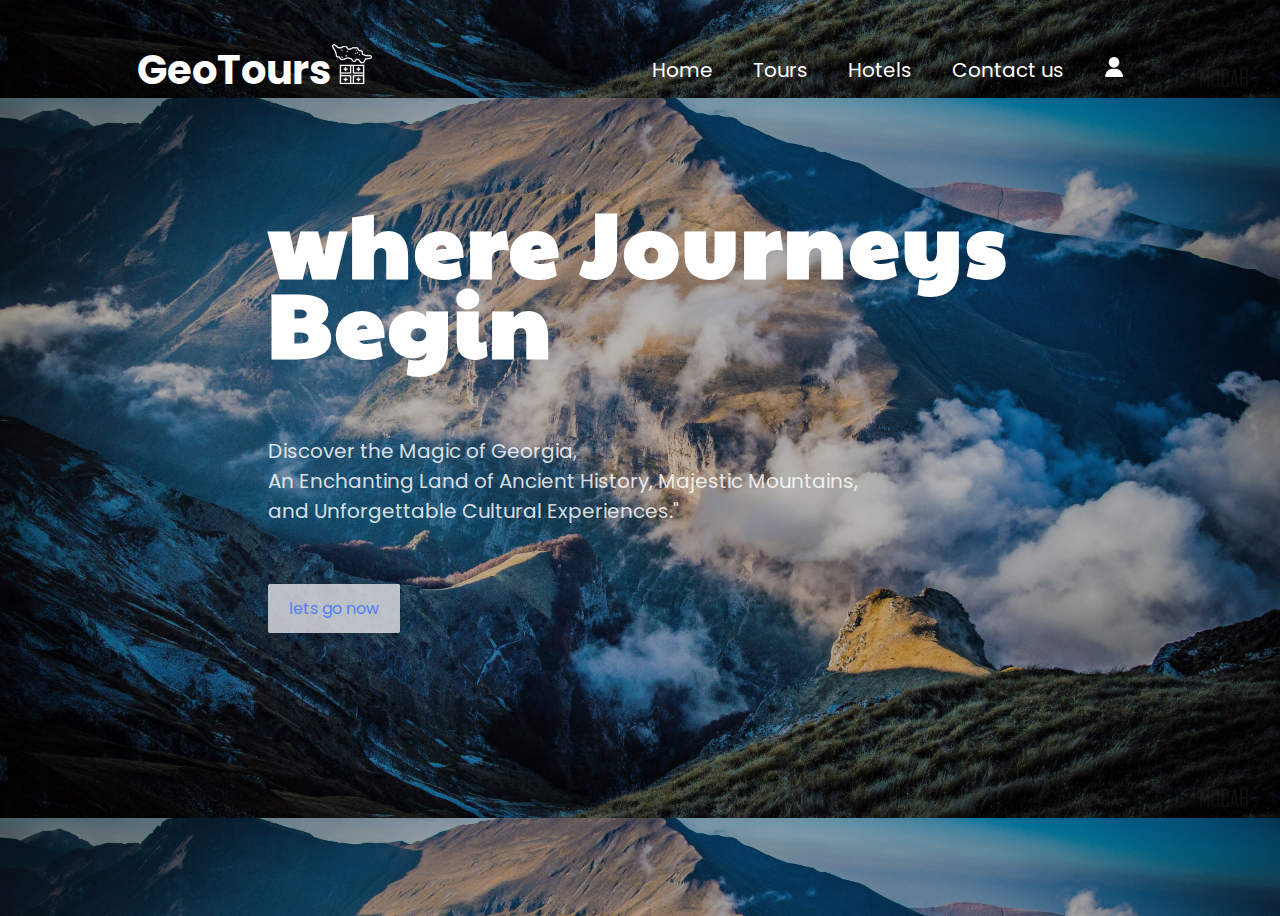
<file: index.html>
<!DOCTYPE html>
<html lang="en">
<head>
    <meta charset="UTF-8">
    <meta name="viewport" content="width=device-width, initial-scale=1.0">
    <title>GeoTours | Home</title>
    <link rel="stylesheet" href="index.css">
    <link rel="preconnect" href="https://fonts.googleapis.com">
    <link rel="preconnect" href="https://fonts.gstatic.com" crossorigin>
    <link href="https://fonts.googleapis.com/css2?family=Paytone+One&family=Poppins:wght@100;200;300;400;500;600;700;800;900&display=swap" rel="stylesheet">
    <link rel="icon" href="georgia (1).png">
</head>
<body>
    <header>
        <h1><a href="index.html">GeoTours<img src="georgia (3).png"></a></h1>

        <ul>
            <li><a href="index.html">Home</a></li>
            <li><a href="tours.html">Tours</a></li>
            <li><a href="hotels.html">Hotels</a></li>
            <li><a href="contactus.html">Contact us</a></li>
            <li title="Account"><a href="login.html" id="user"><img src="user (1).png"></a></li>
        </ul>
    </header>
    <main>
        <section>
            <h2>where Journeys<br>Begin</h2>
            <p>
                Discover the Magic of Georgia, <br> An Enchanting Land of Ancient History, Majestic Mountains,<br> and Unforgettable Cultural Experiences."
            </p>

            <br>
            <br>

            <a href="tours.html">lets go now</a>
        </section>
    </main>
</body>
</html>
</file>
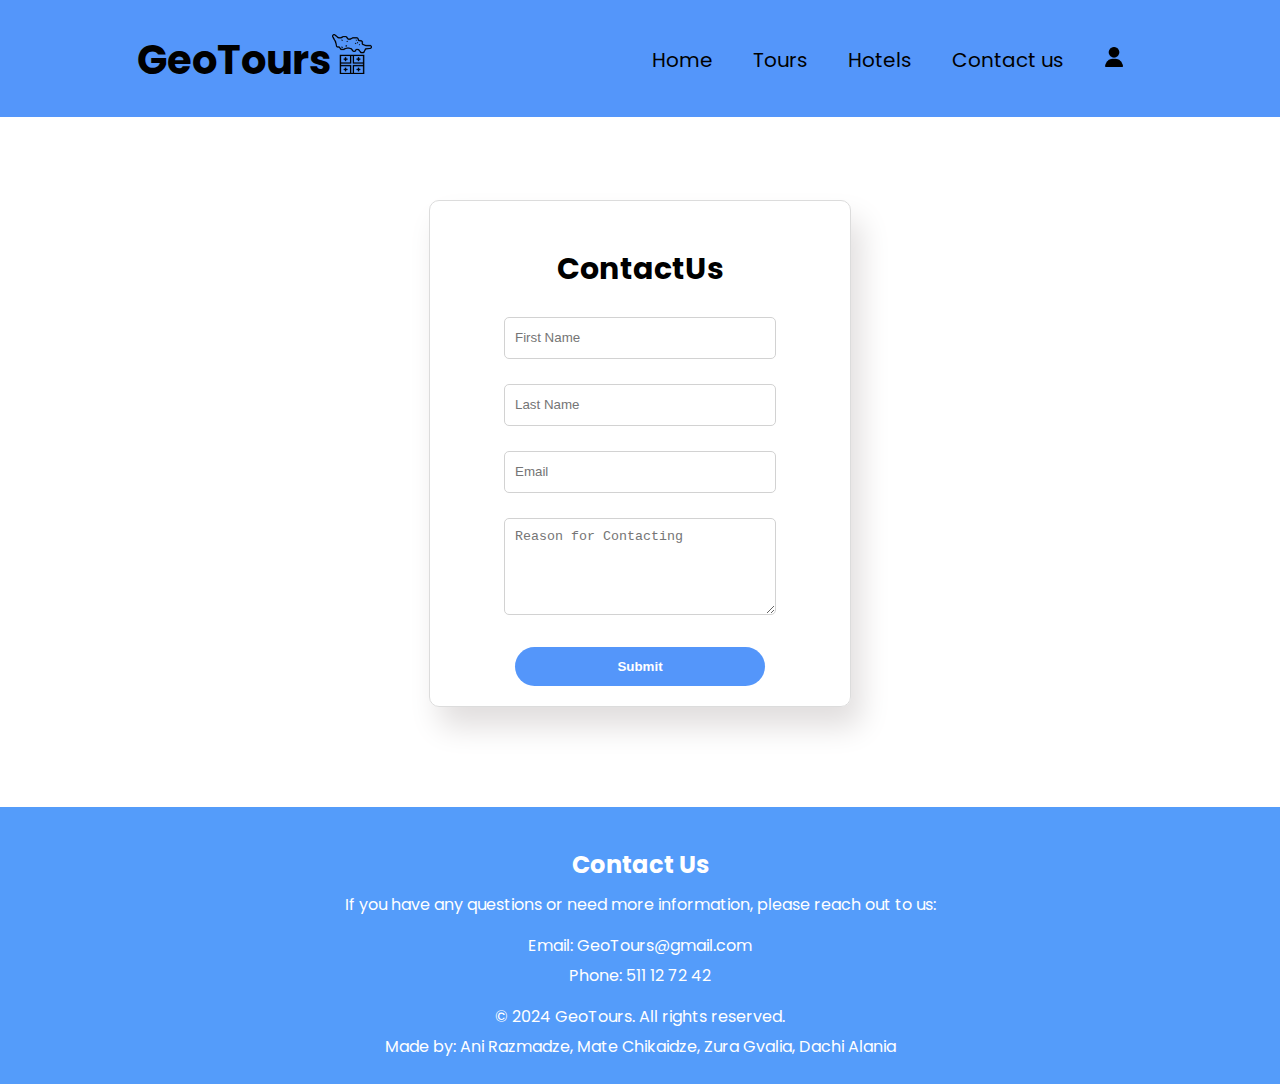
<file: contactus.html>
<!DOCTYPE html>
<html lang="en">
<head>
    <meta charset="UTF-8">
    <meta name="viewport" content="width=device-width, initial-scale=1.0">
    <title>GeoTours | ContactUs</title>
    <link rel="icon" href="georgia (1).png">
    <link rel="stylesheet" href="contactus.css">
    <link rel="preconnect" href="https://fonts.googleapis.com">
    <link rel="preconnect" href="https://fonts.gstatic.com" crossorigin>
    <link href="https://fonts.googleapis.com/css2?family=Paytone+One&family=Poppins:wght@100;200;300;400;500;600;700;800;900&display=swap" rel="stylesheet">
    <link rel="icon" href="georgia (1).png">
</head>
<body>
    <header id="header1">
        <h1><a href="index.html">GeoTours<img src="georgia (2).png"></a></h1>
        <ul>
            <li><a href="index.html">Home</a></li>
            <li><a href="tours.html">Tours</a></li>
            <li><a href="hotels.html">Hotels</a></li>
            <li><a href="contactus.html">Contact us</a></li>
            <li title="Account"><a href="login.html" id="user"><img src="user (2).png"></a></li>
        </ul>
    </header>
    <main>
        <section>
            <header><h2>ContactUs</h2>
            </header>
            <form>
    
                <input type="text" placeholder="First Name" required><br><br>
                
             
                <input type="text" placeholder="Last Name" required><br><br>
  
                <input type="email" placeholder="Email" required><br><br>
               
                
                <textarea name="reason" rows="5" placeholder="Reason for Contacting" required></textarea><br><br>
                
                <button type="submit">Submit</button>

            </form>
        </section>
    </main>

    <footer>

        <h2>Contact Us</h2>
        <p>If you have any questions or need more information, please reach out to us:</p>
        <ul>
            <li>Email: <a href="GeoTours@gmail.com">GeoTours@gmail.com</a></li>
            <li>Phone: 511 12 72 42</li>
        </ul>
        <p>&copy; 2024 GeoTours. All rights reserved.</p>
        <p>Made by: Ani Razmadze, Mate Chikaidze, Zura Gvalia, Dachi Alania</p>
    </footer>
</body>
</html>
</file>
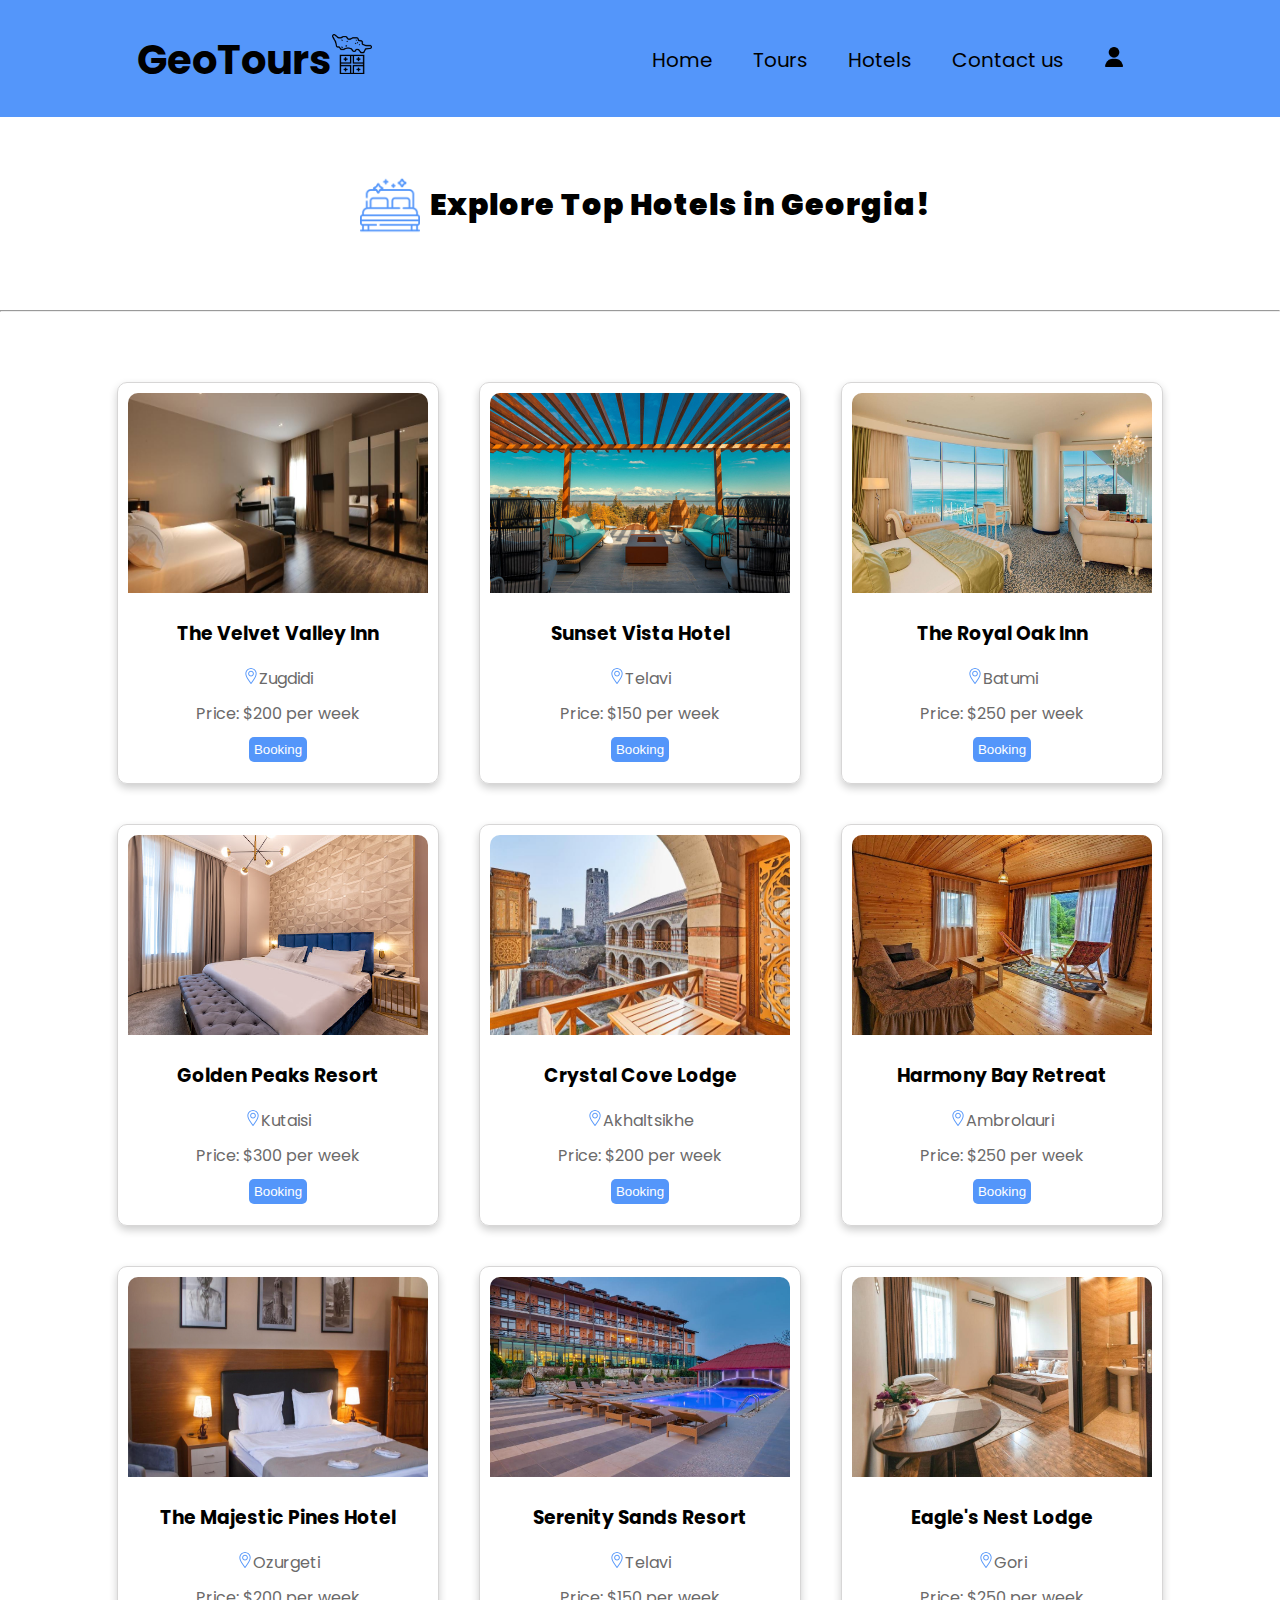
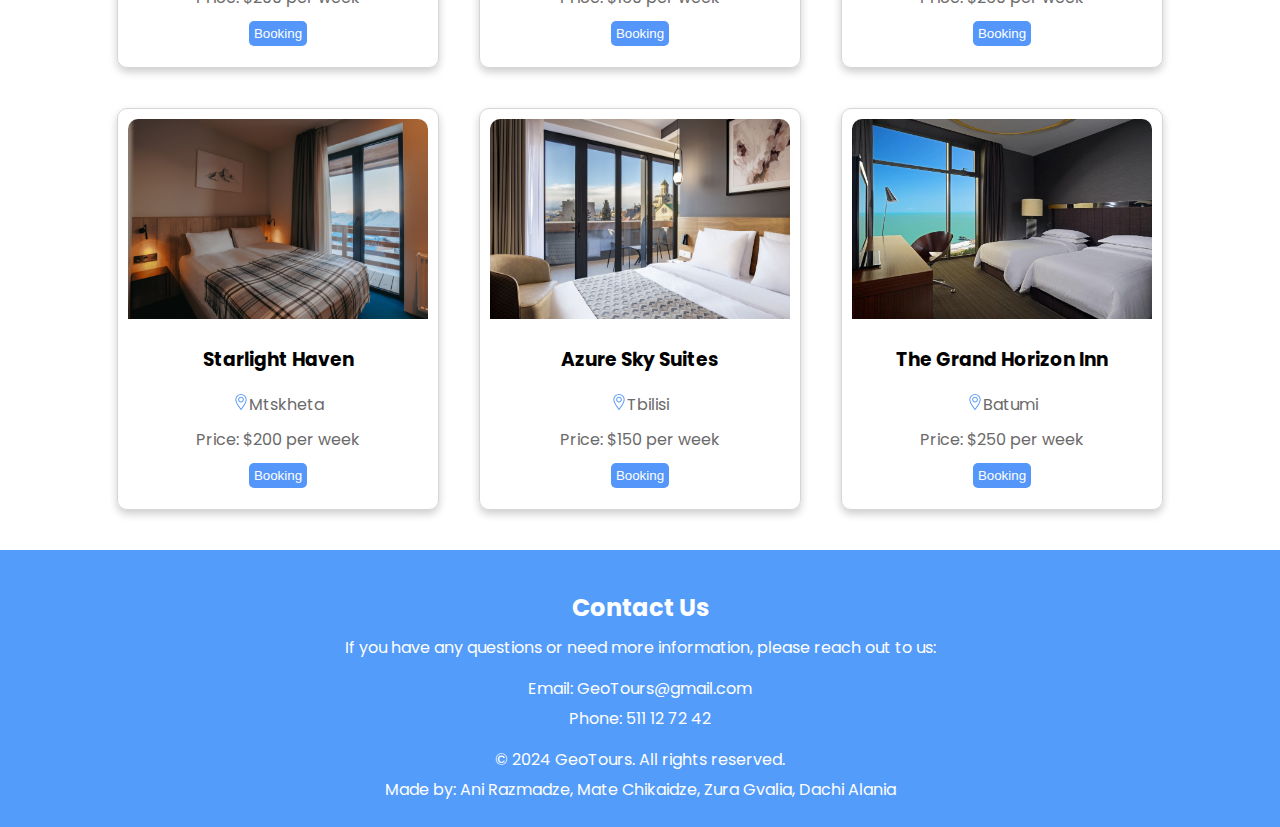
<file: hotels.html>
<!DOCTYPE html>
<html lang="en">
<head>
    <meta charset="UTF-8">
    <meta name="viewport" content="width=device-width, initial-scale=1.0">
    <title>GeoTours | Hotels</title>
    <link rel="stylesheet" href="hotels.css">
    <link rel="icon" href="georgia (1).png">
    <link rel="preconnect" href="https://fonts.googleapis.com"> <!--rel="preconnect" ეუბნება კომპიუტერს რომ დაამყაროს წინასწარი კავშირი სერვერთან - fonts.googleapis.com. ეს კეთდება იმისთვის რომ შემცირდეს შეფერხებები საიტის ატვირთვისას-->
    <link rel="preconnect" href="https://fonts.gstatic.com" crossorigin><!--crossorigin აკონკრეტებს რომ მოცემულ სერვერთან გაგზავნილი მოთხოვნები უნდა შესრულდეს CORS(Cross-Origin Resource Sharing) მექანიზმით. მოცემული მექანიზმი უზრუნელყოფს უსაფრთხოებას, როდესაც ჩვენ ვიღებთ ინფორმაციას სხვა სერვერისგან-->
    <link href="https://fonts.googleapis.com/css2?family=Paytone+One&family=Poppins:wght@100;200;300;400;500;600;700;800;900&display=swap" rel="stylesheet"><!--მოცემული ელემენტით ვტვირთავთ ტექსტის სტილის ფაილებს-->
</head>
<body>
    <!-- header -->
    <header id="header1">
        <h1><a href="index.html">GeoTours<img src="georgia (2).png"></a></h1>
        <ul>
            <li><a href="index.html">Home</a></li>
            <li><a href="tours.html">Tours</a></li>
            <li><a href="hotels.html">Hotels</a></li>
            <li><a href="contactus.html">Contact us</a></li>
            <li title="Account" ><a href="login.html" id="user"><img src="user (2).png"></a></li>
        </ul>
    </header>
    
    <main>
        <header>
            <h2><img src="hotel-bed.png"> Explore Top Hotels in Georgia! </h2>
            <hr>
        </header>
        <section id="hotels">
            <div class="hotel">
                <img src="zugdidi hotel.jpg" alt="hotel in zugdidi" class="hotel-img">
                <h3>The Velvet Valley Inn</h3>
                <p><img src="location.png">Zugdidi</p>
                <p>Price: $200 per week</p>
                <a href="login.html"><button>Booking</button></a>
            </div>

            <div class="hotel">
                <img src="spa.jpg" alt="Hotel in Telavi" class="hotel-img">
                <h3>Sunset Vista Hotel</h3>
                <p><img src="location.png">Telavi</p>
                <p>Price: $150 per week</p>
                <a href="login.html"><button>Booking</button></a>
            </div>

            <div class="hotel">
                <img src="batumi h.jpg" alt="Hotel in Batumi" class="hotel-img">
                <h3>The Royal Oak Inn</h3>
                <p><img src="location.png">Batumi</p>
                <p>Price: $250 per week</p>
                <a href="login.html"><button>Booking</button></a>
            </div>

            <div class="hotel">
                <img src="kutaisi hotel.jpg" alt="Hotel in kutaisi" class="hotel-img">
                <h3>Golden Peaks Resort</h3>
                <p><img src="location.png">Kutaisi</p>
                <p>Price: $300 per week</p>
                <a href="login.html"><button>Booking</button></a>
            </div>

            <div class="hotel">
                <img src="axalcixe.jpg" alt="Hotel in Zugdidi" class="hotel-img">
                <h3>Crystal Cove Lodge</h3>
                <p><img src="location.png">Akhaltsikhe</p>
                <p>Price: $200 per week</p>
                <a href="login.html"><button>Booking</button></a>
            </div>

            <div class="hotel">
                <img src="ambrolauri h.jpg" alt="Hotel in amblorauli" class="hotel-img">
                <h3>Harmony Bay Retreat</h3>
                <p><img src="location.png">Ambrolauri</p>
                <p>Price: $250 per week</p>
                <a href="login.html"><button>Booking</button></a>
            </div>

            <div class="hotel">
                <img src="ozurgeti h.jpg" alt="Hotel in ozurgeti" class="hotel-img">
                <h3>The Majestic Pines Hotel</h3>
                <p><img src="location.png">Ozurgeti</p>
                <p>Price: $200 per week</p>
                <a href="login.html"><button>Booking</button></a>
            </div>

            <div class="hotel">
                <img src="telavi.jpg" alt="Hotel in Kakheti" class="hotel-img">
                <h3>Serenity Sands Resort</h3>
                <p><img src="location.png">Telavi</p>
                <p>Price: $150 per week</p>
                <a href="login.html"><button>Booking</button></a>
            </div>

            <div class="hotel">
                <img src="gori.jpg" alt="Hotel in =gori" class="hotel-img">
                <h3>Eagle's Nest Lodge</h3>
                <p><img src="location.png">Gori</p>
                <p>Price: $250 per week</p>
                <a href="login.html"><button>Booking</button></a>
            </div>

            <div class="hotel">
                <img src="mtskheta.jpg" alt="Hotel in Mtskheta" class="hotel-img">
                <h3>Starlight Haven</h3>
                <p><img src="location.png">Mtskheta</p>
                <p>Price: $200 per week</p>
                <a href="login.html"><button>Booking</button></a>
            </div>

            <div class="hotel">
                <img src="Tbilisi.jpeg" alt="Hotel in tbilisi" class="hotel-img">
                <h3>Azure Sky Suites</h3>
                <p><img src="location.png">Tbilisi</p>
                <p>Price: $150 per week</p>
                <a href="login.html"><button>Booking</button></a>
            </div>

            <div class="hotel">
                <img src="batumi.jpg" alt="Hotel in Batumi" class="hotel-img">
                <h3>The Grand Horizon Inn</h3>
                <p><img src="location.png">Batumi</p>
                <p>Price: $250 per week</p>
                <a href="login.html"><button>Booking</button></a>
            </div>
        </section>
    </main>  
 <footer>
            <h2>Contact Us</h2>
            <p>If you have any questions or need more information, please reach out to us:</p>
            <ul>
                <li>Email: <a href="GeoTours@gmail.com">GeoTours@gmail.com</a></li>
                <li>Phone: 511 12 72 42</li>
            </ul>
            <p>&copy; 2024 GeoTours. All rights reserved.</p>
            <p>Made by: Ani Razmadze, Mate Chikaidze, Zura Gvalia, Dachi Alania</p>
    </footer>
</body> 
</html>
</file>
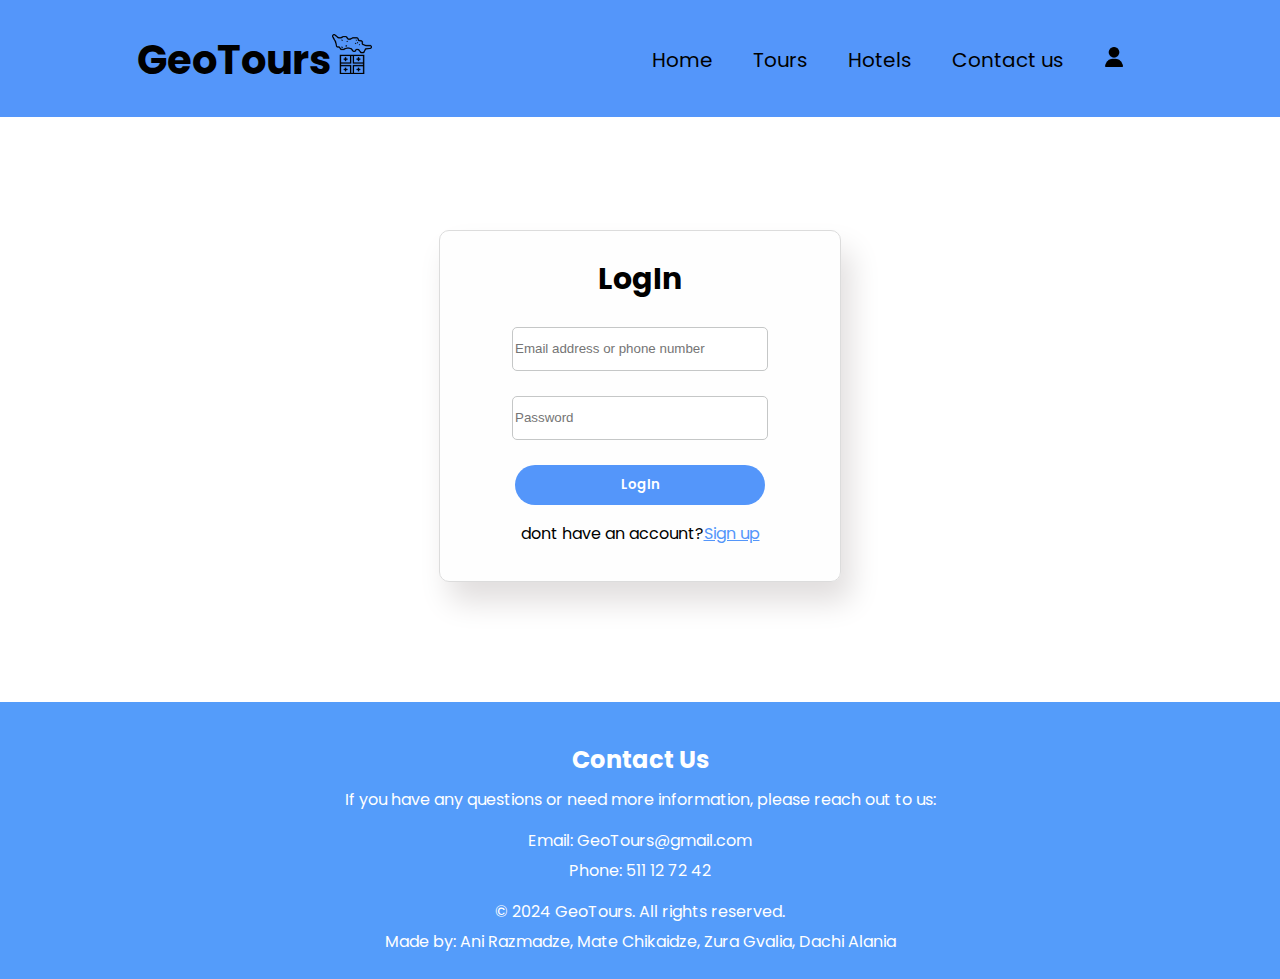
<file: login.html>
<!DOCTYPE html>
<html lang="en">
<head>
    <meta charset="UTF-8">
    <meta name="viewport" content="width=device-width, initial-scale=1.0">
    <title>GeoTours | LogIn</title>
    <link rel="icon" href="georgia (1).png">
    <link rel="stylesheet" href="login.css">
    <link rel="preconnect" href="https://fonts.googleapis.com">
    <link rel="preconnect" href="https://fonts.gstatic.com" crossorigin>
    <link href="https://fonts.googleapis.com/css2?family=Paytone+One&family=Poppins:wght@100;200;300;400;500;600;700;800;900&display=swap" rel="stylesheet">
</head>
<body>
    <header>
        <h1><a href="index.html">GeoTours<img src="georgia (2).png"></a></h1>

        <ul>
            <li><a href="index.html">Home</a></li>
            <li><a href="tours.html">Tours</a></li>
            <li><a href="hotels.html">Hotels</a></li>
            <li><a href="contactus.html">Contact us</a></li>
            <li title="Account"><a href="login.html" id="user"><img src="user (2).png"></a></li>
        </ul>   
    </header>
    <main>
        <section>
            <div class="container">
            <h2>LogIn</h2>
                <form>
                    <input type="email" placeholder="Email address or phone number" required name="email" maxlength="320"><br><br>
                    <input type="password" placeholder="Password" name="password" maxlength="20" required><br><br>
                    <input type="submit" id="submit" value="LogIn">
                </form>
                <p>dont have an account?<a href="registration.html">Sign up</a></p>
            </div>
        </section>
    </main>
    <footer>
            <h2>Contact Us</h2>
            <p>If you have any questions or need more information, please reach out to us:</p>
            <ul>
                <li>Email: <a href="GeoTours@gmail.com">GeoTours@gmail.com</a></li>
                <li>Phone: 511 12 72 42</li>
            </ul>
            <p>&copy; 2024 GeoTours. All rights reserved.</p>
            <p>Made by: Ani Razmadze, Mate Chikaidze, Zura Gvalia, Dachi Alania</p>
    </footer>
</body>
</html>
</file>
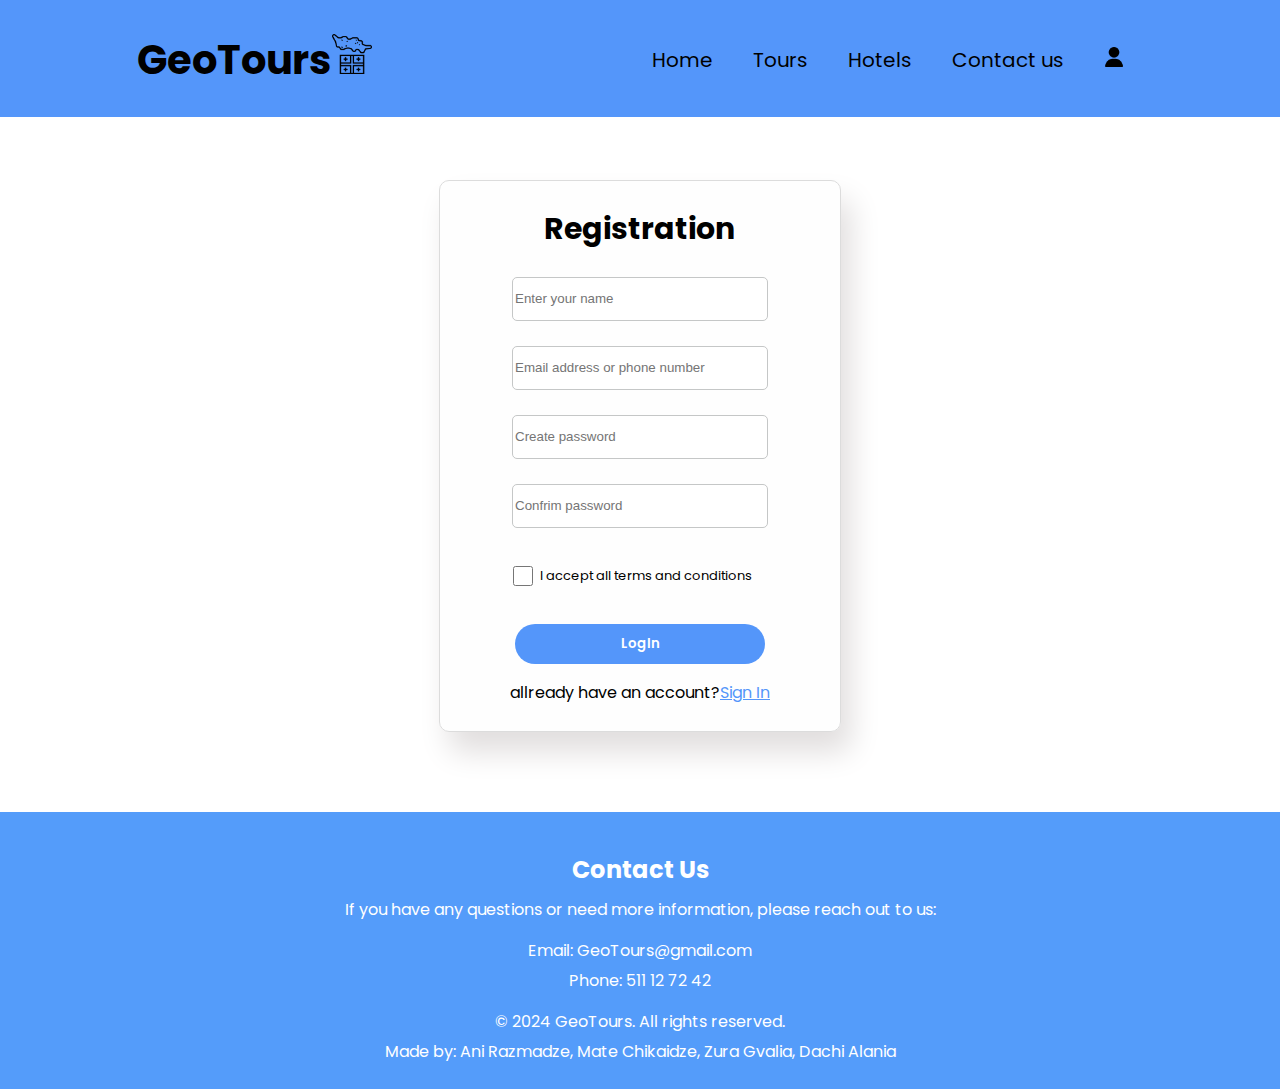
<file: registration.html>
<!DOCTYPE html>
<html lang="en">
<head>
    <meta charset="UTF-8">
    <meta name="viewport" content="width=device-width, initial-scale=1.0">
    <title>GeoTours | Registration</title>
    <link rel="icon" href="georgia (1).png">
    <link rel="stylesheet" href="registration.css">
    <link rel="preconnect" href="https://fonts.googleapis.com">
    <link rel="preconnect" href="https://fonts.gstatic.com" crossorigin>
    <link href="https://fonts.googleapis.com/css2?family=Paytone+One&family=Poppins:wght@100;200;300;400;500;600;700;800;900&display=swap" rel="stylesheet">
</head>
<body>
    <header>
        <h1><a href="index.html">GeoTours<img src="georgia (2).png"></a></h1>

        <ul>
            <li><a href="index.html">Home</a></li>
            <li><a href="tours.html">Tours</a></li>
            <li><a href="hotels.html">Hotels</a></li>
            <li><a href="contactus.html">Contact us</a></li>
            <li title="Account"><a href="login.html" id="user"><img src="user (2).png"></a></li>
        </ul>   
    </header>
    <main>
        <section>
            <div class="container">
                <h2>Registration</h2>
                <form>
                    <input type="text" placeholder="Enter your name" required name="name"><br><br>

                    <input type="email" placeholder="Email address or phone number" required name="email"><br><br>

                    <input type="password" placeholder="Create password" name="password"  required><br><br>

                    <input type="password" placeholder="Confrim password" name="password"  required><br><br>
                        
                    <input type="checkbox" id="check" name="conditions" value="accepted" required>
                    <label for="check">I accept all terms and conditions</label><br><br>

                    <input type="submit" id="submit" value="LogIn">
                    </form>
                    <p>allready have an account?<a href="login.html">Sign In</a></p>
            </div>
        </section>
    </main>
    <footer>
        <h2>Contact Us</h2>
        <p>If you have any questions or need more information, please reach out to us:</p>
        <ul>
            <li>Email: <a href="GeoTours@gmail.com">GeoTours@gmail.com</a></li>
            <li>Phone: 511 12 72 42</li>
        </ul>
        <p>&copy; 2024 GeoTours. All rights reserved.</p>
        <p>Made by: Ani Razmadze, Mate Chikaidze, Zura Gvalia, Dachi Alania</p>
    </footer>
</body>
</html>
</file>
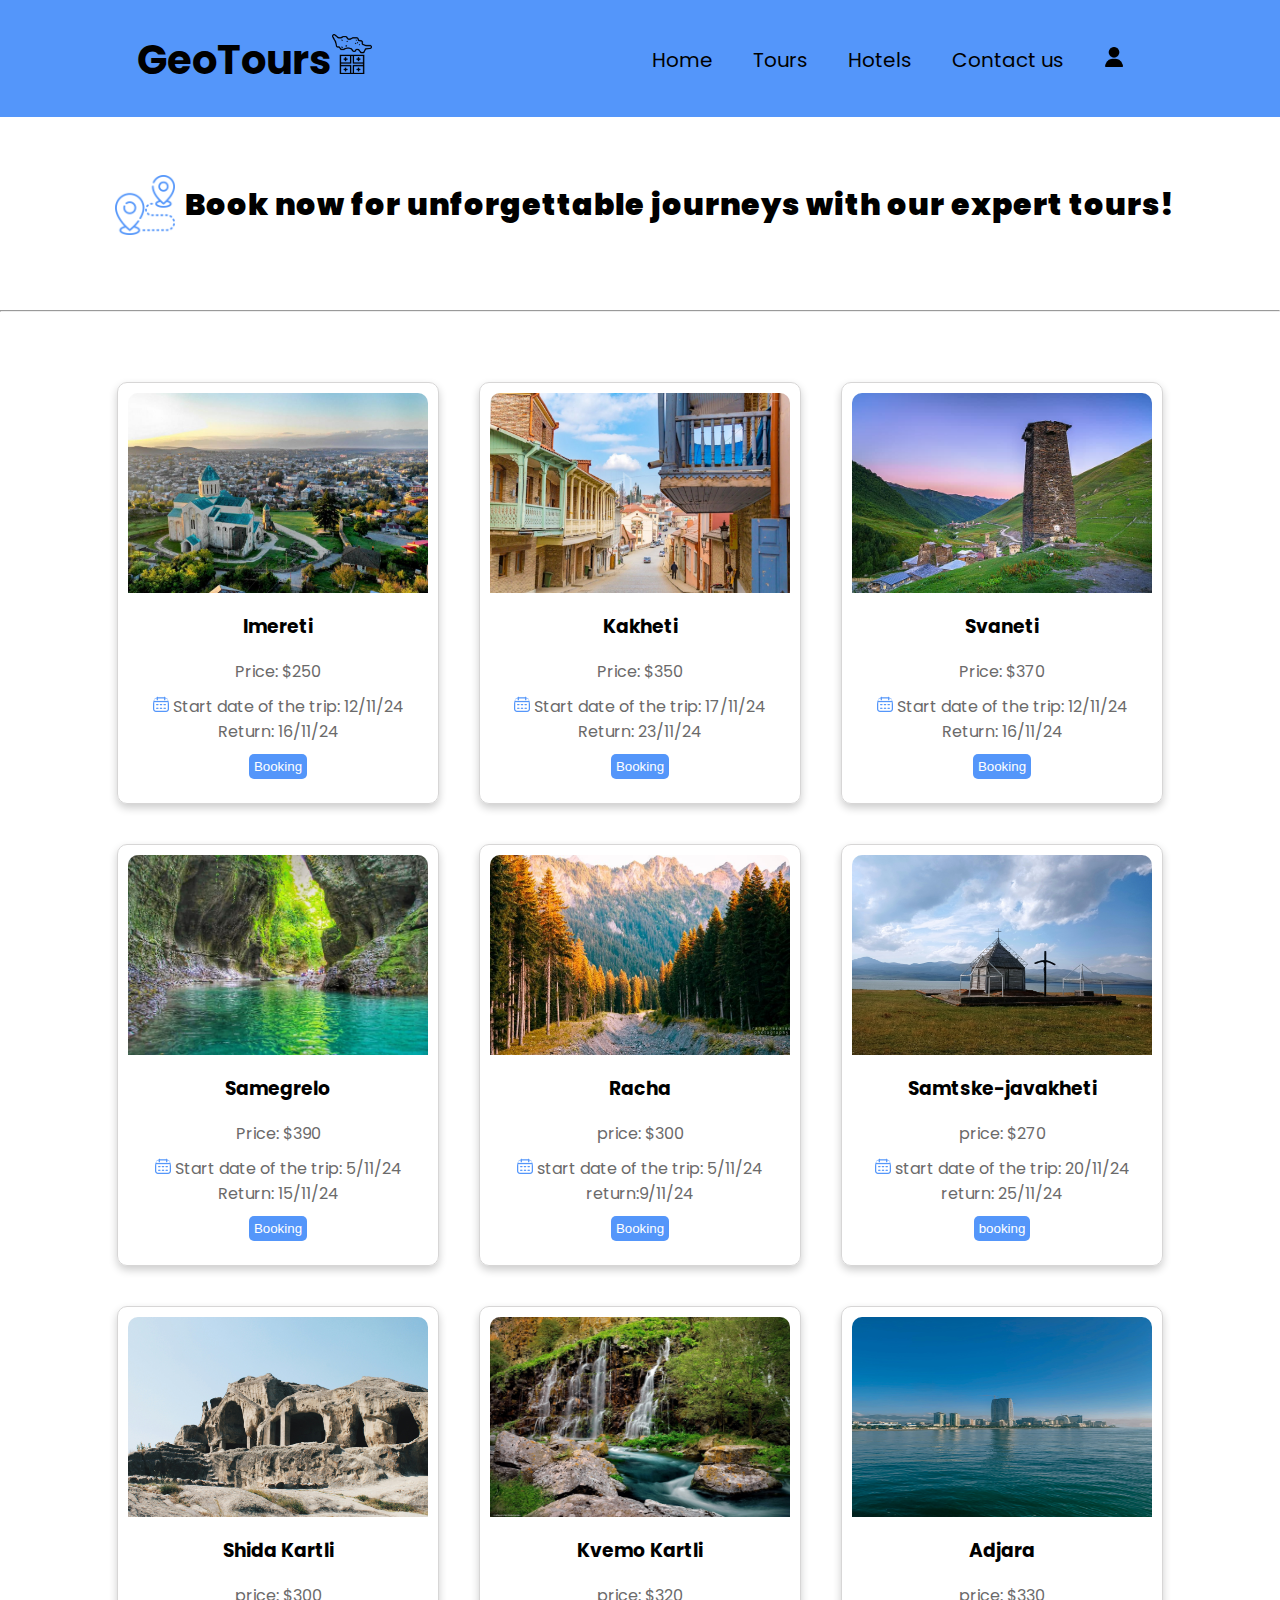
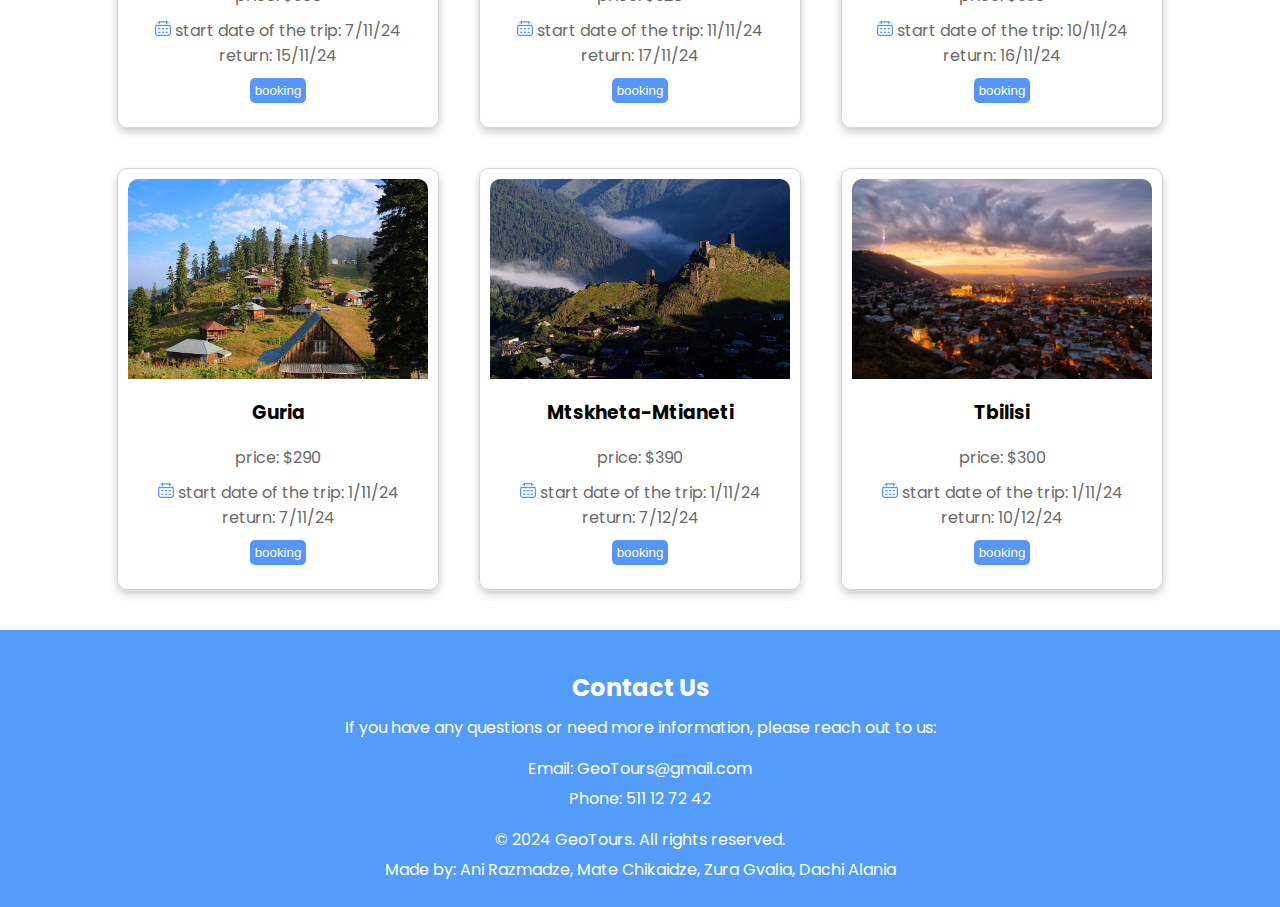
<file: tours.html>
<html lang="en">
<head>
    <meta charset="UTF-8">
    <meta name="viewport" content="width=device-width, initial-scale=1.0">
    <title>GeoTours | Tours</title>
    <link rel="stylesheet" href="tours.css">
    <link rel="icon" href="georgia (1).png">
    <link rel="preconnect" href="https://fonts.googleapis.com"> <!--rel="preconnect" ეუბნება კომპიუტერს რომ დაამყაროს წინასწარი კავშირი სერვერთან - fonts.googleapis.com. ეს კეთდება იმისთვის რომ შემცირდეს შეფერხებები საიტის ატვირთვისას-->
    <link rel="preconnect" href="https://fonts.gstatic.com" crossorigin><!--crossorigin აკონკრეტებს რომ მოცემულ სერვერთან გაგზავნილი მოთხოვნები უნდა შესრულდეს CORS(Cross-Origin Resource Sharing) მექანიზმით. მოცემული მექანიზმი უზრუნელყოფს უსაფრთხოებას, როდესაც ჩვენ ვიღებთ ინფორმაციას სხვა სერვერისგან-->
    <link href="https://fonts.googleapis.com/css2?family=Paytone+One&family=Poppins:wght@100;200;300;400;500;600;700;800;900&display=swap" rel="stylesheet"><!--მოცემული ელემენტით ვტვირთავთ ტექსტის სტილის ფაილებს-->
</head>
<body>
    <header id="header1">
        <h1><a href="index.html">GeoTours<img src="georgia (2).png"></a></h1>
        <ul>
            <li><a href="index.html">Home</a></li>
            <li><a href="tours.html">Tours</a></li>
            <li><a href="hotels.html">Hotels</a></li>
            <li><a href="contactus.html">Contact us</a></li>
            <li title="Account" ><a href="login.html" id="user"><img src="user (2).png"></a></li>
        </ul>
    </header>
    
    <main>
        <header>
            <h2><img src="destination.png"> Book now for unforgettable journeys with our expert tours!</h2>
            <hr>
        </header>
        <section id="hotels">
            <div class="hotel">
                <img src="imereti-bagratis-tadzari-2.jpg" class="hotel-img">
                <h3>Imereti</h3>
                <p>Price: $250 </p>
                <p>
                    <img src="calendar.png"> Start date of the trip: 12/11/24 <br> Return: 16/11/24
                </p>
                <a href="login.html"><button>Booking</button></a>
            </div>

            <div class="hotel">
                <img src="kaxeti.jpg" class="hotel-img">
                <h3>Kakheti</h3>
                <p>Price: $350 </p>
                <p>
                    <img src="calendar.png"> Start date of the trip: 17/11/24 <br> Return: 23/11/24
                </p>
                <a href="login.html"><button>Booking</button></a>
            </div>

            <div class="hotel">
                <img src="svaneti.jpg" class="hotel-img">
                <h3>Svaneti</h3>
                <p>Price: $370 </p>
                <p>
                    <img src="calendar.png"> Start date of the trip: 12/11/24
                    <br> Return: 16/11/24
                </p>
                <a href="login.html"><button>Booking</button></a>
            </div>

            <div class="hotel">
                <img src="samegrelo t.jpg" class="hotel-img">
                <h3>Samegrelo</h3>
                <p>Price: $390 </p>
                <p><img src="calendar.png"> Start date of the trip: 5/11/24 <br> Return: 15/11/24
                </p>
                <a href="login.html"><button>Booking</button></a>
            </div>

            <div class="hotel">
                <img src="racha.jpg" class="hotel-img">
                <h3>Racha</h3>
                <p>price: $300</p>
                <p>
                    <img src="calendar.png"> start date of the trip: 5/11/24 <br>return:9/11/24
                </p>
                <a href="login.html"><button>Booking</button></a>
            </div>  
            
            <div class="hotel">
                <img src="samtskhe javakheti.jpg" class="hotel-img">
                <h3>Samtske-javakheti</h3>
                <p>price: $270</p>
                <p>
                    <img src="calendar.png"> start date of the trip: 20/11/24 <br> return: 25/11/24
                </p>
                <a href="login.html"><button>booking</button></a>
            </div>

            <div class="hotel">
                <img src="shidakartli.jpg" class="hotel-img">
                <h3>Shida Kartli</h3>
                <p>price: $300</p>
                <p>
                    <img src="calendar.png"> start date of the trip: 7/11/24 <br> return: 15/11/24
                </p>
                <a href="login.html"><button>booking</button></a>
            </div>

            
            <div class="hotel">
                <img src="kvemoqartli.jpg" class="hotel-img">
                <h3>Kvemo Kartli</h3>
                <p>price: $320</p>
                <p>
                    <img src="calendar.png"> start date of the trip: 11/11/24 <br> return: 17/11/24
                    </p>
                <a href="login.html"><button>booking</button></a>
            </div>

            <div class="hotel">
                <img src="adjara.jpg" class="hotel-img">
                <h3>Adjara</h3>
                <p>price: $330</p>
                <p>
                    <img src="calendar.png"> start date of the trip: 10/11/24 <br> return: 16/11/24
                </p>
                <a href="login.html"><button>booking</button></a>
            </div>

            <div class="hotel">
                <img src="guria.jpg" class="hotel-img">
                <h3>Guria</h3>
                <p>price: $290</p>
                <p>
                <img src="calendar.png"> start date of the trip: 1/11/24 <br> return: 7/11/24
                </p>
                <a href="login.html"><button>booking</button></a>
            </div>

            <div class="hotel">
                <img src="tusheti.jpg" class="hotel-img">
                <h3>Mtskheta-Mtianeti</h3>
                <p>price: $390</p>
                <p>
                <img src="calendar.png"> start date of the trip: 1/11/24 <br> return: 7/12/24
                </p>
                <a href="login.html"><button>booking</button></a>
            </div>

            <div class="hotel">
                <img src="tbilisi.jpg" class="hotel-img">
                <h3>Tbilisi</h3>
                <p>price: $300</p>
                <p>
                <img src="calendar.png"> start date of the trip: 1/11/24 <br> return: 10/12/24
                </p>
                <a href="login.html"><button>booking</button></a>
            </div>

        </section>
    </main>  
    <footer>
            <h2>Contact Us</h2>
            <p>If you have any questions or need more information, please reach out to us:</p>
            <ul>
                <li>Email: <a href="GeoTours@gmail.com">GeoTours@gmail.com</a></li>
                <li>Phone: 511 12 72 42</li>
            </ul>
            <p>&copy; 2024 GeoTours. All rights reserved.</p>
            <p>Made by: Ani Razmadze, Mate Chikaidze, Zura Gvalia, Dachi Alania</p>
    </footer>
</body> 
</html>
</file>
<file: index.css>
/* * სელექტორის საშუალებით, ინიშნება ყველა ელემენტი დოკუმეტში */
*{
    font-family: 'Poppins', sans-serif;
    color: #fff;
}

/* უკანა ფონის სურათი */

body {
    height: 100vh; /*ელემენტის სიმაღლე დაყენებულია ბრაუზერის ფანჯრის ხილული ნაწილის სიმაღლის 100%-ზე.*/
    background-image: url("mountains.jpg");
    background-size: 100%; /*ვაყენებთ ფონის ზომას, მშობელი ელემენტის ზომის 100%ზე*/
    background-position: center; /*ვაყენებთ ფონს ელემენტის ცენტრში*/ 
    animation: shrink 5s; /*ვიყენებთ მოცემულ ელემენტზე shrink ანიმაციას რომელიც გრძელდება 5 წამი*/
  }

@keyframes shrink { /*@keyframes არის საკვანძო სიტყვა რომლითაც ჩვენ ვქმნით ანიმაციას, shrink კი არის ანიმაციის სახელი*/
    0% {
      background-size: 120%; /*ანიმაციის დასაწყისში ფონის ზომა არის მშობელი ელემენტის ზომის 120%-ზე*/
    }
    100% {
      background-size: 100%;/*ანიმაციის დასასრულში ფონის ზომა ხდება მშობელი ელემენტის ზომის 100%*/
    }
}

/* ნავიგაციის მენიუ */

header {
    display: flex;
    flex-wrap: wrap;
    padding-top: 5px;
    justify-content: center;
    text-align: center;
} 

header ul {
    align-items: center;
    padding-left: 260px;
    list-style: none;
    display: flex;
    flex-wrap: wrap;
}

a{
    text-decoration: none;
}

ul li a{
    padding: 10px 20px;
    font-size: 20px;
    transition: ease .40s;
    text-decoration: none;
}

ul li a:hover{
    background-color: #fff;
    color: black;
    border-radius: 5px;
}

#user:hover{
    background-color: transparent;
}

ul img{
    width: 20px;
}

/* ლოგო */
h1 {
    font-size: 40px;
    font-family: 'Poppins', sans-serif;
}


h1 img{
    width: 40px;
}

/* გვერდის მთავარი ნაწილი */
main{
    padding-left: 260px;

}

h2 {
    line-height: 80px;
    font-size: 90px;
    font-family: 'Paytone One', sans-serif;
    letter-spacing: 3px;
}

p {
   line-height: 30px;
   font-size: 20px;
   color: rgba(255, 255, 255, 0.836);
}

section a {
    color: rgb(82, 126, 246);
    background-color: rgba(229, 229, 232, 0.797);
    border: 1px solid transparent;
    padding: 12px 20px;
    border-radius: 2px;
    transition: ease .40s;
}

section a:hover {
    background-color: #fff;
}
</file>
<file: contactus.css>
body {
    font-family: "Poppins", sans-serif;
    text-align: center;
    padding: 0;
    margin: 0;
}

/* ნავიგაციის მენიუ */
#header1 {
    z-index: 3;
    position: fixed; /*აფიქსირებს ელემენტს ერთ კონკრეტულ ადგილას, რაც იმას ნიშნავს რომ დასქროლვისას ელემენტი არ შეიცვლის მდგომარეობას*/
    top: 0; /*ვაკონკრეტებთ რომ ელემენტი უნდა იყოს დაფიქსირებული გვერდის თავში*/
    padding-top: 15px;
    display: flex; /*ვანიჭებთ #header1 კონტეინერ ელემენტის შვილებს მოქნილობას, რაც ნიშნავს იმას რომ მოცემულ ელემენტებზე შეგვეძლება გამოვიყენოთ სხვადასხვა განლაგების კუთვნილებები, როგორიცაა: align-items, justify-content, flex-direction ... თუ display: flex;-ის შემდეგ განლაგების დეკლარაცია არ გვაქ გამოყენებული, მაშინ ბრაუზერის მიერ default დეკლარაციად გამოიყენება flex-direction:"row", ანუ ელემენტები დაეწყობიან ერთ მწკრივში*/
    text-align: center;
    flex-wrap: wrap;
    justify-content: center;
    background-color: #5496fa;
    width: 100%;
}

#header1 h1 {
    margin-top: 15px;
    font-size: 40px;
}

#header1 h1 a{
    text-decoration: none;
    color: #000000;
}

#header1 ul {
    margin-top: 30px;
    padding-left: 260px;
    list-style: none;
    display: flex;
    flex-wrap: wrap;
}

#header1 ul li a {
    color: #000000;
    padding: 10px 20px;
    font-size: 20px;
    transition: ease .40s; /*
    transition არის კუთვნილება რომლითაც ჩვენ განვსაზღვრავთ თუ როგორი გადასვლა ექნება ელემენტს ერთი მდგომარეობიდან მეორე მდგომარეობაში.(მაგ. hover-ის გამოყენებისას)
    ease - არის მნიშვნელობა რომლითაც ჩვენ განვსაზღვავთ თუ როგორ შეიცვლება ელემენტის გადასვლის სიჩქარე. მოცემული მნიშვნელობით ჩვენ ვუთითებთ ბრაუზერს რომ გადასვლა თავიდან უნდა დაიწყოს სწარაფად შემდეგ დანელდეს და ბოლოს ისევ ასწრაფდეს.
    .40s- ეს კი არის გადასვლის ხანგრძლივობა, ანუ რამდენ ხანს გაგრძელდება ელემენტის ერთი მდომარეობიდან მეორე მდგომარეობაში გადასვლა*/ 
    text-decoration: none;
}   

header ul li a:hover{ /*სელექტორში hover-ის მითითებით ჩვენ შეგვიძლია ელემენტს მივანიჭოთ რაღაც კონკრეტული სტილი ,მაშინ როდესაც მას ზემოდან მაუსს გადავატარებთ*/
    background-color: #fff;
    color: black;
    border-radius: 5px;
}

#user:hover {
    background-color: transparent;
}

ul img {
    width: 20px;
}
/* ლოგო */
h1 {
    font-size: 40px;
}

h1 img {
    width: 40px;
}

/* ფორმა */
main{
    margin-top:200px;
    margin-bottom: 100px;
}

section {
    width: 380px;
    margin: 20px auto; /* 20px აყენებს margin-ს ელემენტის ზევით და ქვემოთ 20 პიქსელზე, ხოლო auto მნიშვნელობით ბრაუზერს საშუალება ეძლევა ავტომატურად გამოთვალოს და თანაბრად გადაანაწილოს სივრცეები ელემენტის მარჯვნივ და მარცხნივ. ამგვარად ელემენტი ჰორიზონტალური ხაზის შუაში სწორდება. */
    padding: 20px;
    background: rgba(255, 255, 255, 0.9);
    border-radius: 10px;
    box-shadow: 10px 20px 30px rgb(225, 222, 222); /* 10px - განსაზღვრავს ელემენტის ჩრდილს მარჯნივ , რომლის ზომა იქნება 10 პიქსელი, 20px - განსაზღვრავს ელემენტის ჩრდილს დაბლა, რომლის ზომა იქნება 20 პიქსელი, 30px - მოცემული მნიშვნელობა კი განსაძღვრავს ელემენტის ჩრდილის დაბინდვას, ანუ რაც უფრო მაღალია მოცემული მნიშვნელობა, მით უფრო ბუნდოვანი იქნება ჩრდილი. */
    border: 1px solid rgb(220, 220, 220);
}

main h2{
    color: black;
    font-size: 30px;
    text-align: center;
}

input {
    height: 20px;
    border-radius: 5px;
    width: 200px;
    border: 1px solid rgb(197, 199, 199);
}

input, textarea {
    width: 250px;
    padding: 10px;
    border: 1px solid #d2d2d2;
    border-radius: 5px;
}

button {
    width: 250px;
    padding: 12px;
    background-color: #5496fa;
    color: white;
    border: none;
    border-radius: 20px;
    font-weight: 600;
}

button:hover {
    background-color: #79adfb;
}


/* საიტის ბოლო ნაწილი */
footer {
    background-color: #549cfa;
    padding: 20px;
    text-align: center;
    margin-top: 20px;
    color: #fff;
}

footer h2 {
    margin-bottom: 10px;
}

footer p {
    margin: 5px;
}

footer a {
    text-decoration: none;
    color: #fff;
}

footer a:hover {
    text-decoration: underline;
}

footer ul {
    list-style-type: none;
    padding: 0;
}

footer li {
    margin: 5px 0;
}
</file>
<file: hotels.css>
body {
    margin: 0;
    padding: 0;
    font-family: 'Poppins', sans-serif;
    color: #fff;
}

/* ნავიგაციის მენიუ */
#header1 {
    z-index: 3;
    position: fixed;
    padding-top: 15px;
    display: flex;
    flex-wrap: wrap;
    width: 100%;
    text-align: center;
    justify-content: center;
    background-color: #5496fa;
}

#header1 h1 {
    margin-top: 15px;
    font-size: 40px;
}

#header1 h1 a{
    text-decoration: none;
    color: #000000;
}

#header1 ul {
    justify-content: center;
    flex-wrap: wrap;
    margin-top: 30px;
    padding-left: 260px;
    list-style: none;
    display: flex;
}

#header1 ul li a{
    color: #000000;
    padding: 10px 20px;
    font-size: 20px;
    transition: ease .40s;
    text-decoration: none;
}   

header ul li a:hover{
    background-color: #fff;
    color: black;
    border-radius: 5px;
}

#user:hover{
    background: transparent;
}


ul img{
    width: 20px;
}
/* ლოგო */
h1 {
    font-size: 40px;
}

h1 img{
    width: 40px;
}

/* მთავარი */
main {
    padding-top: 120px;
    text-align: center;
}

main h2{
    text-align: center;
    color: #000000;
    font-family: 'Poppins', sans-serif;
    font-weight: 1000;
    letter-spacing: 1px;
    padding-bottom: 40px;
    font-size: 30px;
    padding-top: 20px;
}

hr{
    margin-bottom: 50px;
}

main h2{
    display: flex;
    align-items: center;
    justify-content: center;
}

h2 img{
    width: 60px;
    padding: 10px;
}

.hotel p img{
    width: 16px
}

section#hotels {
    display: flex;
    flex-wrap: wrap; /* მოცემული დეკლარაციით ჩვენ ვეუბნებით ბრაუზერს რომ გადაიტანოს კონტეინერის ელენეტები ახალ ხაზზე თუ მიმდინარე ხაზზე ვერ ეტევიან */
    justify-content: center;
}

.hotel-img{
    height: 200px;
}


.hotel {
    color:#6b6a6a;
    background-color: rgba(255, 255, 255, 0.5);
    border-radius: 10px;
    margin: 20px;
    padding: 10px;
    width: 300px;
    height: 380px;
    box-shadow: 0 4px 8px rgba(0, 0, 0, 0.2);
    border: 1px solid #d7d6d6;
    transition: ease .40s;
}
 
.hotel:hover {
    z-index: 2;
    border: 1px solid #5496fa;
    transform: scale(1.1);
}

.hotel img {
    width: 100%;
    border-top-left-radius: 10px;
    border-top-right-radius: 10px;
}

.hotel p {
    margin: 10px 0;
}

.hotel h3{
    color: #000000;
}

button{
    background-color: #5496fa;
    color:#fff;
    border-radius: 5px;
    border: none;
    padding: 5px;
    transition: ease 0.4s;
}

button:hover{
    background-color: #7cadf7;
    transform: scale(1.1);
}

/* საიტის ბოლო ნაწილი */
footer {
    background-color: #549cfa;
    padding: 20px;
    text-align: center;
    margin-top: 20px;
}

footer h2 {
    margin-bottom: 10px;
}

footer p {
    margin: 5px;
}

footer a {
    text-decoration: none;
    color: #fff;
}

footer a:hover {
    text-decoration: underline;
}

footer ul {
    list-style-type: none;
    padding: 0;
}

footer li {
    margin: 5px 0;
}
</file>
<file: login.css>
body {
    margin: 0;
    padding: 0;
    font-family: 'Poppins', sans-serif;
    color: #fff;
}

/* ნავიგაციის მენიუ */
header {
    padding-top: 15px;
    position: fixed;
    top: 0;
    display: flex;
    flex-wrap: wrap;
    justify-content: center;
    text-align: center;
    background-color: #5496fa;
    width: 100%;
    padding-right: 200px;
}

header h1 {
    margin-top: 15px;
    font-size: 40px;
}

header h1 a{
    text-decoration: none;
    color: #000000;
}

header ul {
    margin-top: 30px;
    padding-left: 260px;
    list-style: none;
    display: flex;
    flex-wrap: wrap;
}

header ul li a{
    color: #000000;
    padding: 10px 20px;
    font-size: 20px;
    transition: ease .40s;
    text-decoration: none;
}   

header ul li a:hover{
    background-color: #fff;
    color: black;
    border-radius: 5px;
}

#user:hover{
    background: transparent;
}

ul img{
    width: 20px;
}
/* ლოგო */
h1 {
    font-size: 40px;
}

h1 img{
    width: 40px;
}

/* ფორმა */

main{
    margin-top:230px;
}

input {
    height: 40px;
    border-radius: 5px;
    width: 250px;
    border: 1px solid rgb(197, 199, 199);
}

.container{
    text-align: center;
    margin: 120px auto;
    border: 1px solid rgb(220, 220, 220);
    background-color: #fefefead;
    width: 400px;
    height: 350px;
    border-radius: 10px;
    color: black;
    box-shadow: 10px 20px 30px rgb(225, 222, 222);
}



main p{
    color: black;
}

main h2{
    color: black;
    font-size: 30px;
}

#submit{
    background-color: #5496fa;
    color:rgb(255, 255, 255);
    border-radius: 20px;
    border: none;
    font-family: "Poppins";
    font-weight: 600;
}
#submit:hover{
    background-color: #79adfb;
}

.container a{
    color: #5496fa;
    width: 20px;
}

.container a:hover{
    text-decoration: underline;
}


/* footer */
footer {
    background-color: #549cfa;
    padding: 20px;
    text-align: center;
    margin-top: 20px;
    color: #fff;
}

footer h2 {
    margin-bottom: 10px;
    color:#fff;
}

footer p {
    margin: 5px;
}

footer a {
    text-decoration: none;
    color: #fff;
}

footer a:hover {
    text-decoration: underline;
}

footer ul {
    list-style-type: none;
    padding: 0;
}

footer li {
    margin: 5px 0;
}
</file>
<file: registration.css>
body {
    margin: 0;
    padding: 0;
    font-family: 'Poppins', sans-serif;
    color: #fff;
}

header {
    flex-wrap: wrap;
    padding-top: 15px;
    position: fixed;
    top: 0;
    display: flex;
    justify-content: center;
    text-align: center;
    background-color: #5496fa;
    width: 100%;
    padding-right: 200px;
}

header h1 {
    margin-top: 15px;
    font-size: 40px;
}

header h1 a{
    text-decoration: none;
    color: #000000;
}

header ul {
    margin-top: 30px;
    padding-left: 260px;
    list-style: none;
    display: flex;
    flex-wrap: wrap;
}

header ul li a{
    color: #000000;
    padding: 10px 20px;
    font-size: 20px;
    transition: ease .40s;
    text-decoration: none;
}   

header ul li a:hover{
    background-color: #fff;
    color: black;
    border-radius: 5px;
}

#user:hover{
    background: transparent;
}

ul img{
    width: 20px;
}
/* ლოგო */
h1 {
    font-size: 40px;
}

h1 img{
    width: 40px;
}

/* ფორმა */

main{
    margin-top:180px;
}

input {
    height: 40px;
    border-radius: 5px;
    width: 250px;
    border: 1px solid rgb(197, 199, 199);
}

.container{
    font-family: "Poppins", sans-serif;
    text-align: center;
    margin: 80px auto;
    border: 1px solid rgb(220, 220, 220);
    background-color: #fefefead;
    width: 400px;
    height: 550px;
    border-radius: 10px;
    color: black;
    box-shadow: 10px 20px 30px rgb(225, 222, 222);
}

#check {
    width: 20px;
}


label, #check{
    vertical-align: middle;
    font-size: 13px;
    padding-right: 19px;
}

main p{
    color: black;
}

main h2{
    color: black;
    font-size: 30px;
}

#submit{
    background-color: #5496fa;
    color:rgb(255, 255, 255);
    border-radius: 20px;
    border: none;
    font-family: "Poppins";
    font-weight: 600;
}

#submit:hover{
    background-color: #79adfb;
}

.container a{
    color: #5496fa;
    width: 20px;
}

.container a:hover{
    text-decoration: underline;
}

/* footer */
footer {
    font-family: "Poppins", sans-serif;
    background-color: #549cfa;
    padding: 20px;
    text-align: center;
    margin-top: 20px;
    color: #fff;
}

footer h2 {
    margin-bottom: 10px;
}

footer p {
    margin: 5px;
}

footer a {
    text-decoration: none;
    color: #fff;
}

footer a:hover {
    text-decoration: underline;
}

footer ul {
    list-style-type: none;
    padding: 0;
}

footer li {
    margin: 5px 0;
}
</file>
<file: tours.css>
body {
    margin: 0;
    padding: 0;
    font-family: 'Poppins', sans-serif;
    color: #fff;
}

/* ნავიგაციის მენიუ */
#header1 {
    z-index: 3;
    position: fixed;
    padding-top: 15px;
    display: flex;
    text-align: center;
    flex-wrap: wrap;
    background-color: #5496fa;
    width: 100%;
    justify-content: center;
}

#header1 h1 {
    margin-top: 15px;
    font-size: 40px;
}

#header1 h1 a{
    text-decoration: none;
    color: #000000;
}

#header1 ul {
    flex-wrap: wrap;
    margin-top: 30px;
    padding-left: 260px;
    list-style: none;
    display: flex;
}

#header1 ul li a{
    color: #000000;
    padding: 10px 20px;
    font-size: 20px;
    transition: ease .40s;
    text-decoration: none;
}   

header ul li a:hover{
    background-color: #fff;
    color: black;
    border-radius: 5px;
}

#user:hover{
    background: transparent;
}


ul img{
    width: 20px;
}
/* ლოგო */
h1 {
    font-size: 40px;
}

h1 img{
    width: 40px;
}

/* მთავარი */
main {
    padding-top: 120px;
    text-align: center;
}

main h2{
    text-align: center;
    color: #000000;
    font-family: 'Poppins', sans-serif;
    font-weight: 1000;
    letter-spacing: 1px;
    padding-bottom: 40px;
    font-size: 30px;
    padding-top: 20px;
}

hr{
    margin-bottom: 50px;
}

main h2{
    display: flex;
    align-items: center;
    justify-content: center;
}

h2 img{
    width: 60px;
    padding: 10px;
}

.hotel p img{
    width: 16px
}

section#hotels {
    display: flex;
    flex-wrap: wrap; /* მოცემული დეკლარაციით ჩვენ ვეუბნებით ბრაუზერს რომ გადაიტანოს კონტეინერის ელენეტები ახალ ხაზზე თუ მიმდინარე ხაზზე ვერ ეტევიან */
    justify-content: center;
}

.hotel-img{
    height: 200px;
}


.hotel {
    color:#6b6a6a;
    background-color: rgba(255, 255, 255, 0.5);
    border-radius: 10px;
    margin: 20px;
    padding: 10px;
    width: 300px;
    height: 400px;
    box-shadow: 0 4px 8px rgba(0, 0, 0, 0.2);
    border: 1px solid #d7d6d6;
    transition: ease .40s;
}
 
.hotel:hover {
    z-index: 2;
    border: 1px solid #5496fa;
    transform: scale(1.1);
}

.hotel img {
    width: 100%;
    border-top-left-radius: 10px;
    border-top-right-radius: 10px;
}

.hotel p {
    margin: 10px 0;
}

.hotel h3{
    color: #000000;
}

button{
    background-color: #5496fa;
    color:#fff;
    border-radius: 5px;
    border: none;
    padding: 5px;
    transition: ease 0.4s;
}

button:hover{
    background-color: #7cadf7;
    transform: scale(1.1);
}

/* საიტის ბოლო ნაწილი */
footer {
    background-color: #549cfa;
    padding: 20px;
    text-align: center;
    margin-top: 20px;
    color: #fff;
}

footer h2 {
    margin-bottom: 10px;
}

footer p {
    margin: 5px;
}

footer a {
    text-decoration: none;
    color: #fff;
}

footer a:hover {
    text-decoration: underline;
}

footer ul {
    list-style-type: none;
    padding: 0;
}

footer li {
    margin: 5px 0;
}
</file>
